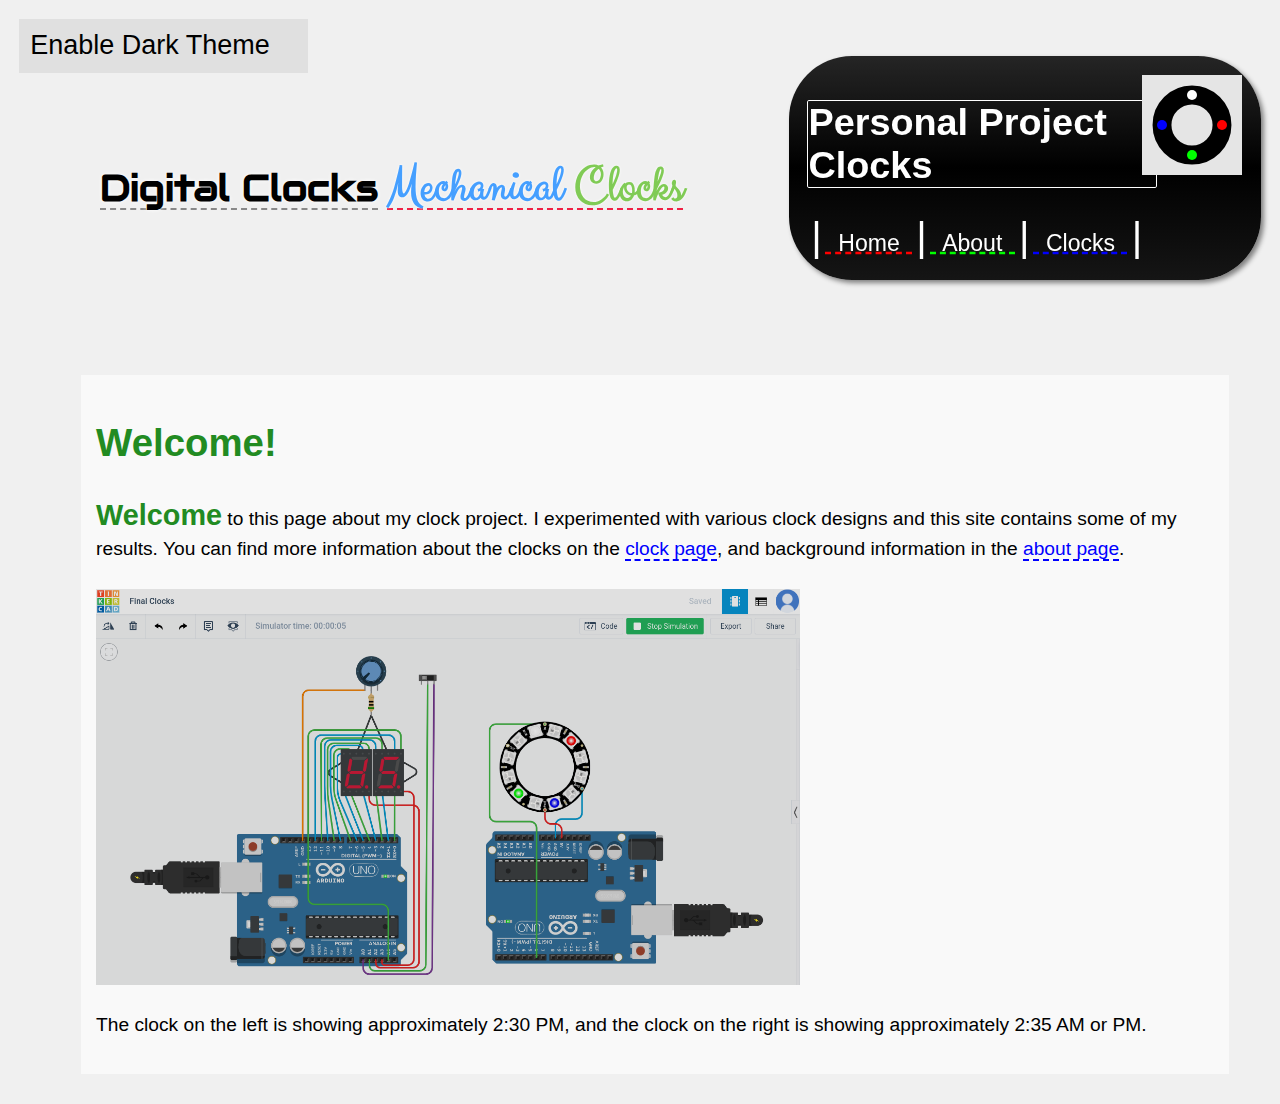
<file: index.html>
<!doctype html>
<html>
   <head>
      <link href='https://fonts.googleapis.com/css?family=Audiowide' rel='stylesheet'>
      <link href='https://fonts.googleapis.com/css?family=Clicker Script' rel='stylesheet'>
      <meta charset="UTF-8">
      <meta name="viewport" content="width=device-width, initial-scale=1.0">
      <link rel="stylesheet" type="text/css" href="https://mt-634-8112-peak.github.io/Project-Clocks/style.css">
      <link rel="icon" type="image/svg+xml" href="[data-uri]">
      <title>Personal Project Clocks</title>
      <style>
      /*
      body{scroll-behavior:smooth;margin:5mm;font-family:sans-serif;background-color:#f0f0f0;}
      header{float:right;padding:5mm;position:sticky;top:0%;left: 100%;background:linear-gradient(#252525, black, #151515);width:35%;height:15%;border-radius:7vmin;margin:3% 0% 0% 0%;box-shadow:3px 3px 5px gray;max-height:50vmin;}
      .header-section{position:sticky;text-align:left;display:inline;color:white;width:50%;height:5%;font-size:4.5vmin;white-space:pre;padding:1mm}
      main{padding:4mm;display:inline-block;background-color:rgb(250, 250, 250, 0.85 );width:90%;height:85%;margin:3mm 5% 3mm 5%;line-height:1.4;word-break:break-all;font-size:1.2em;}
         label{padding:3mm 1cm 3mm 3mm;text-align:center;background-color:#e0e0e0;font-size:3vmin;cursor:pointer;display:inline-block;float:left;}
         label:hover{border:2px solid deepskyblue;filter:brightness(80%);}
         input:checked{animation-name:dark;animation-duration:1s;background-color:#303030;width:110%;height:110%;z-index:-1;display:block;position:fixed;bottom:0%;right:0%;top:-10%;left:-10%;pointer-events:none;border:none;}
         input{appearance:none;}
         span a{color:white;text-decoration:underline dashed blue;padding:1mm;white-space:pre;font-size:1.8vw;}
         span a:focus, span a:hover{text-decoration-style:solid;}
         span a:visited{color:white;}
         a{text-decoration:none;}
         .r{text-decoration-color:#ff0000}
         .g{text-decoration-color:#00ff00}
         .b{text-decoration-color:#0000ff}
         @keyframes dark{
            from{background-color:#f0f0f0;}
            to{background-color:#303030;}
         }
         */
      </style>
   </head>
   <body>
      <label for="dark">Enable Dark Theme</label><input id="dark" type="checkbox">
      <header>
         <svg viewbox="0 0 100 100" preserveAspectRatio="none;" style="background-color:#e5e5e5;float:right;max-height:15vh;max-width:15vw;" width="100" height="100"><circle cx="50" cy="50" r="30" style="stroke:black;stroke-width:5mm;fill:rgb(0,0,0,0);"/><circle cx="50" cy="20" r="5" style="fill:#FFFFFF" /><circle cx="50" cy="80" r="5" style="fill:#00FF00"/><circle cx="20" cy="50" r="5" style="fill:#0000FF"/><circle cx="80" cy="50" r="5" style="fill:#FF0000"/></svg>
         <h1 style="border:1px solid white;color:white;width:80%;height:10%;top:0%;left:50%;font-size:4.2vmin;border-radius:0.5mm;margin-right:5mm;">Personal Project Clocks</h1>
         <span class="header-section">|<a class="r" href="https://mt-634-8112-peak.github.io/Project-Clocks/">  Home  </a>|<a class="g" href="https://mt-634-8112-peak.github.io/Project-Clocks/About.html">  About  </a>|<a class="b" href="https://mt-634-8112-peak.github.io/Project-Clocks/Clocks.html">  Clocks  </a>|</span>
      </header>
      <h1 style="display:inline-block;height:15%;padding:5mm;margin:5% 0% 10% 5%;text-shadow:0px 0px 4px white;"><a class="maindark" href="https://mt-634-8112-peak.github.io/Project-Clocks/Clocks.html#Digital-Clocks"><span style="font-family:Audiowide;color:black;font-size:115%;">Digital Clocks</span></a> <a class="mainrgb" href="https://mt-634-8112-peak.github.io/Project-Clocks/Clocks.html#Mechanical-Clocks"><span style="font-family:'Clicker Script';color:#459fff;font-size:160%;text-shadow:0px 0px 3px white;">Mechanical <span style="color:#80cb55;">Clocks</span></span></a></h1>
      <main><h1 style="color:forestgreen;">Welcome!</h1>
         <h2 style="color:forestgreen;display:inline;">Welcome</h2> to this page about my clock project. I experimented with various clock designs and this site contains some of my results. You can find more information about the clocks on the <a href="https://mt-634-8112-peak.github.io/Project-Clocks/Clocks.html">clock page</a>, and background information in the <a href="https://mt-634-8112-peak.github.io/Project-Clocks/About.html">about page</a>.<br><br><img style="max-width:63%;z-index:-1;" src="https://mt-634-8112-peak.github.io/Project-Clocks/Screenshot%202021-02-27%20at%201.04.42%20AM.png"><p>The clock on the left is showing approximately 2:30 PM, and the clock on the right is showing approximately 2:35 AM or PM.</p>
      </main>
   </body>
</html>
</file>
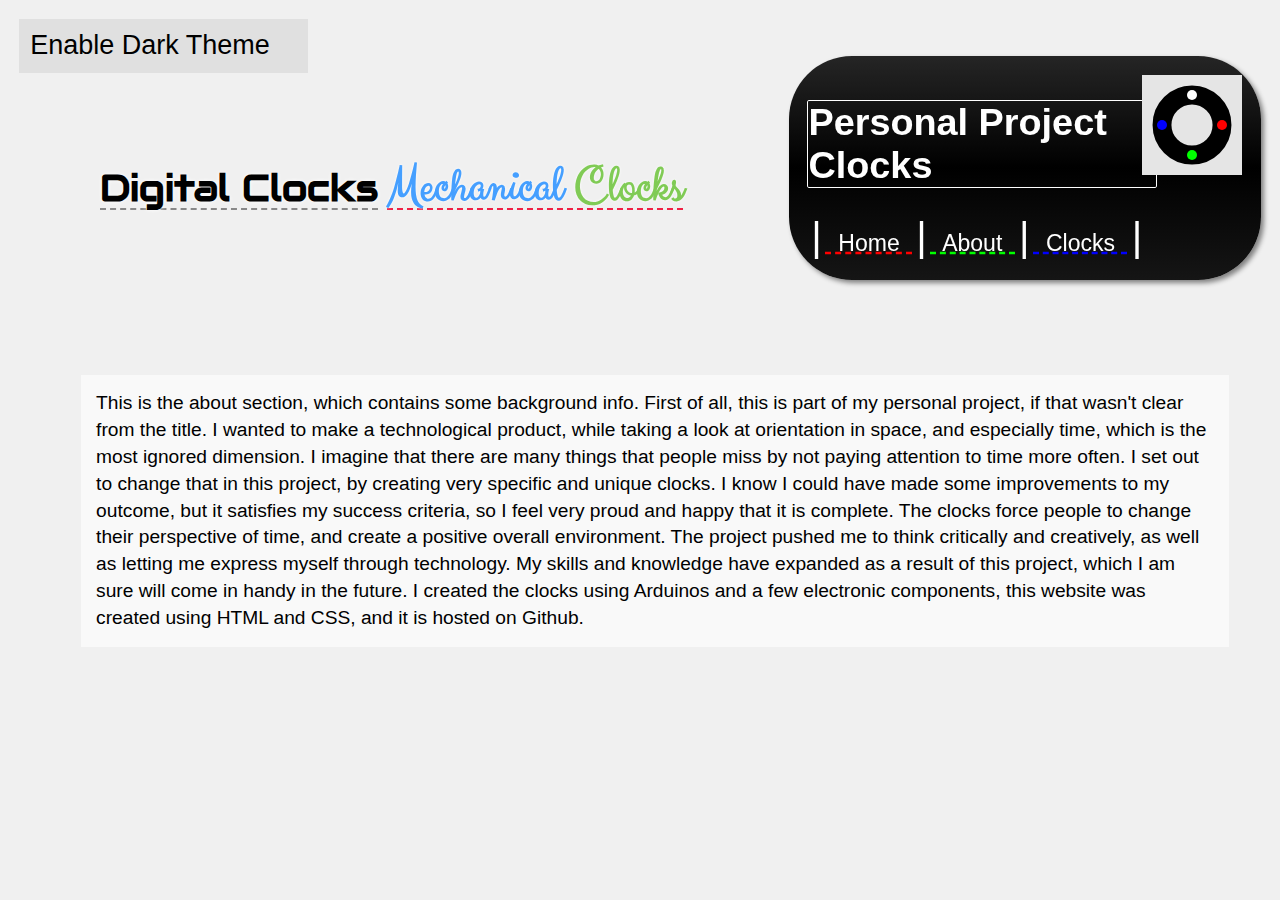
<file: About.html>
<!doctype html>
<html>
   <head>
      <link href='https://fonts.googleapis.com/css?family=Audiowide' rel='stylesheet'>
      <link href='https://fonts.googleapis.com/css?family=Clicker Script' rel='stylesheet'>
      <meta charset="UTF-8">
      <meta name="viewport" content="width=device-width, initial-scale=1.0">
      <link rel="stylesheet" type="text/css" href="https://mt-634-8112-peak.github.io/Project-Clocks/style.css">
      <link rel="icon" type="image/svg+xml" href="[data-uri]">
      <title>Personal Project Clocks</title>
      <style>
         /*
      body{scroll-behavior:smooth;margin:5mm;font-family:sans-serif;background-color:#f0f0f0;}
      header{float:right;padding:5mm;position:sticky;top:0%;left: 100%;background:linear-gradient(#252525, black, #151515);width:35%;height:15%;border-radius:7vmin;margin:3% 0% 0% 0%;box-shadow:3px 3px 5px gray;max-height:50vmin;}
      .header-section{position:sticky;text-align:left;display:inline;color:white;width:50%;height:5%;font-size:4.5vmin;white-space:pre;padding:1mm}
      main{padding:4mm;display:inline-block;background-color:rgb(250, 250, 250, 0.85 );width:90%;height:85%;margin:3mm 5% 3mm 5%;line-height:1.4;word-break:break-all;font-size:1.2em;}
         label{padding:3mm 1cm 3mm 3mm;text-align:center;background-color:#e0e0e0;font-size:3vmin;cursor:pointer;display:inline-block;float:left;}
         label:hover{border:2px solid deepskyblue;filter:brightness(80%);}
         input:checked{animation-name:dark;animation-duration:1s;background-color:#303030;width:110%;height:110%;z-index:-1;display:block;position:fixed;bottom:0%;right:0%;top:-10%;left:-10%;pointer-events:none;border:none;}
         input{appearance:none;}
         span a{color:white;text-decoration:underline dashed blue;padding:1mm;white-space:pre;font-size:1.8vw;}
         span a:focus, span a:hover{text-decoration-style:solid;}
         span a:visited{color:white;}
         a{text-decoration:none;}
         .r{text-decoration-color:#ff0000}
         .g{text-decoration-color:#00ff00}
         .b{text-decoration-color:#0000ff}
         @keyframes dark{
            from{background-color:#f0f0f0;}
            to{background-color:#303030;}
         }
         */
      </style>
   </head>
   <body>
      <label for="dark">Enable Dark Theme</label><input id="dark" type="checkbox">
      <header>
         <svg viewbox="0 0 100 100" preserveAspectRatio="none;" style="background-color:#e5e5e5;float:right;max-height:15vh;max-width:15vw;" width="100" height="100"><circle cx="50" cy="50" r="30" style="stroke:black;stroke-width:5mm;fill:rgb(0,0,0,0);"/><circle cx="50" cy="20" r="5" style="fill:#FFFFFF" /><circle cx="50" cy="80" r="5" style="fill:#00FF00"/><circle cx="20" cy="50" r="5" style="fill:#0000FF"/><circle cx="80" cy="50" r="5" style="fill:#FF0000"/></svg>
         <h1 style="border:1px solid white;color:white;width:80%;height:10%;top:0%;left:50%;font-size:4.2vmin;border-radius:0.5mm;margin-right:5mm;">Personal Project Clocks</h1>
         <span class="header-section">|<a class="r" href="https://mt-634-8112-peak.github.io/Project-Clocks/">  Home  </a>|<a class="g" href="https://mt-634-8112-peak.github.io/Project-Clocks/About.html">  About  </a>|<a class="b" href="https://mt-634-8112-peak.github.io/Project-Clocks/Clocks.html">  Clocks  </a>|</span>
      </header>
      <h1 style="display:inline-block;height:15%;padding:5mm;margin:5% 0% 10% 5%;text-shadow:0px 0px 4px white;"><a class="maindark" href="https://mt-634-8112-peak.github.io/Project-Clocks/Clocks.html#Digital-Clocks"><span style="font-family:Audiowide;color:black;font-size:115%;">Digital Clocks</span></a> <a class="mainrgb" href="https://mt-634-8112-peak.github.io/Project-Clocks/Clocks.html#Mechanical-Clocks"><span style="font-family:'Clicker Script';color:#459fff;font-size:160%;text-shadow:0px 0px 3px white;">Mechanical <span style="color:#80cb55;">Clocks</span></span></a></h1>
      <main>
      This is the about section, which contains some background info. First of all, this is part of my personal project, if that wasn't clear from the title. I wanted to make a technological product, while taking a look at orientation in space, and especially time, which is the most ignored dimension. I imagine that there are many things that people miss by not paying attention to time more often. I set out to change that in this project, by creating very specific and unique clocks. I know I could have made some improvements to my outcome, but it satisfies my success criteria, so I feel very proud and happy that it is complete. The clocks force people to change their perspective of time, and create a positive overall environment. The project pushed me to think critically and creatively, as well as letting me express myself through technology. My skills and knowledge have expanded as a result of this project, which I am sure will come in handy in the future. I created the clocks using Arduinos and a few electronic components, this website was created using HTML and CSS, and it is hosted on Github.
      </main>
   </body>
</html>
</file>
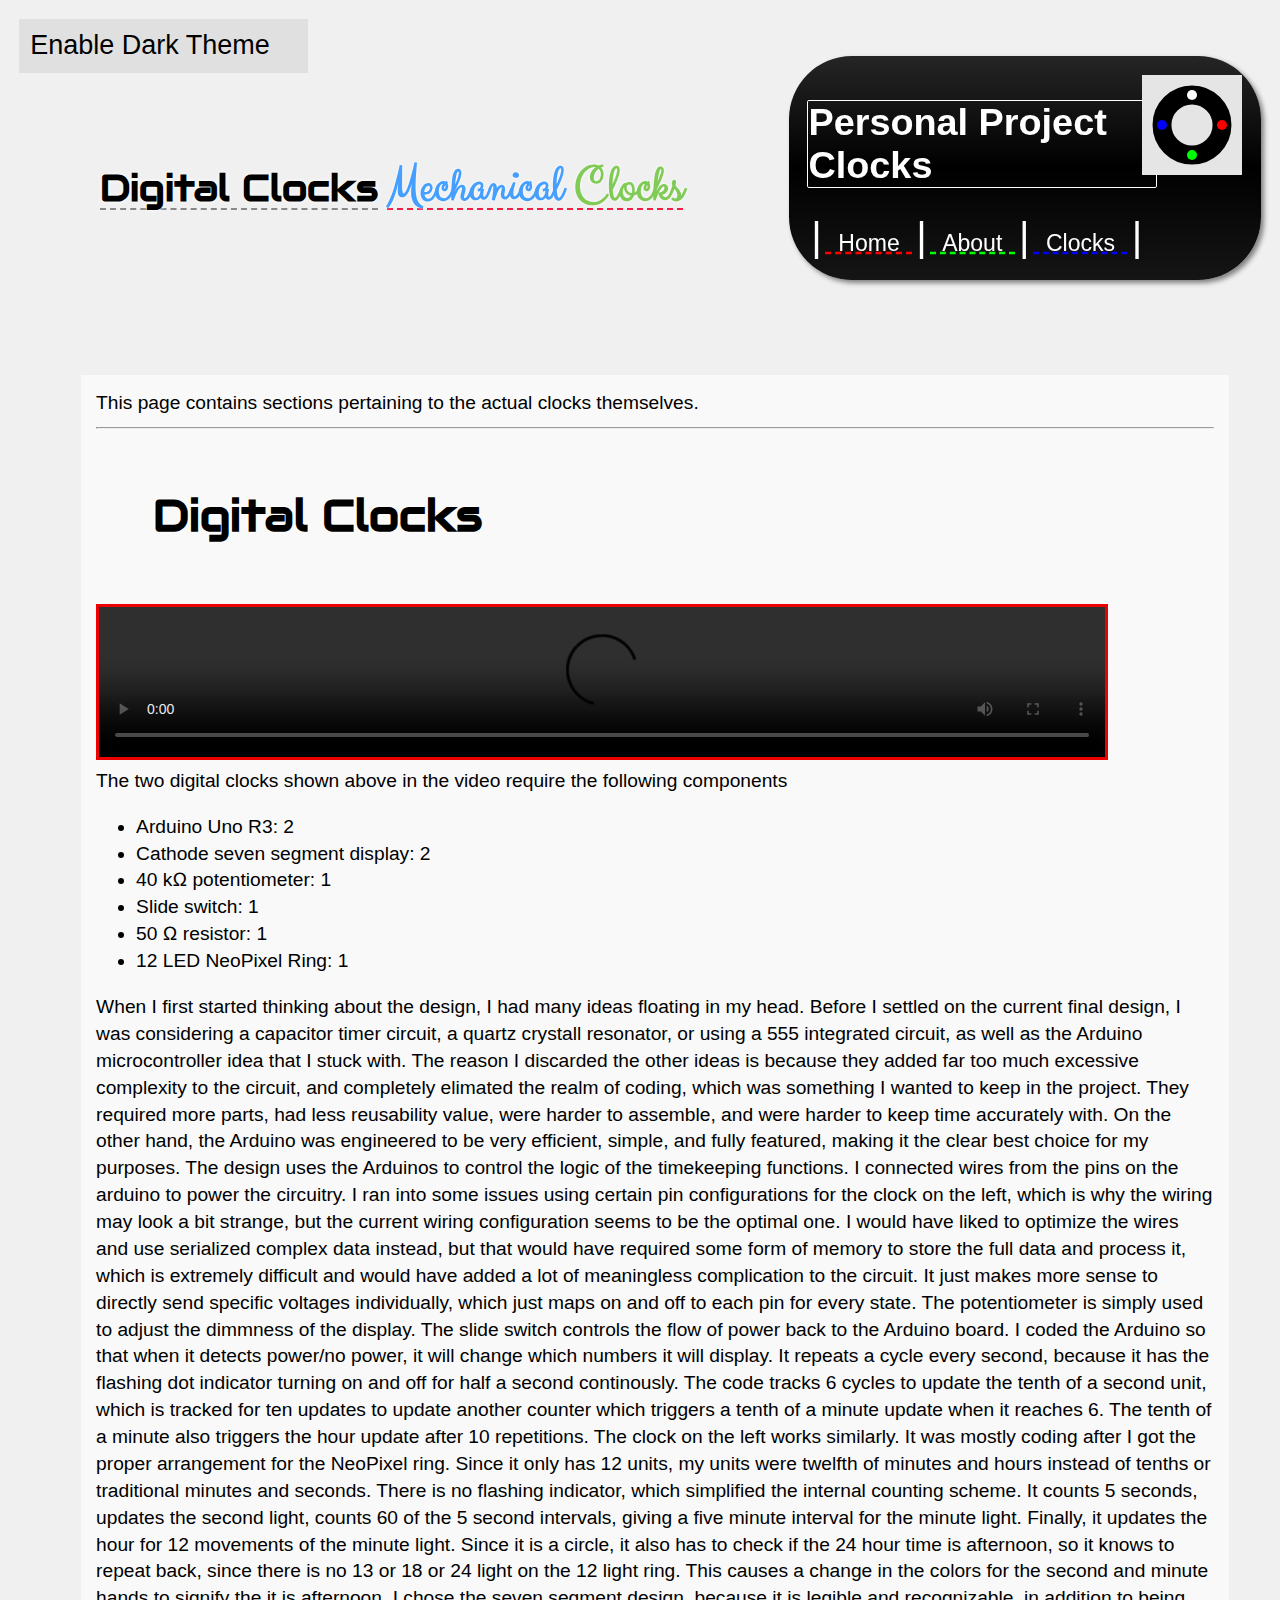
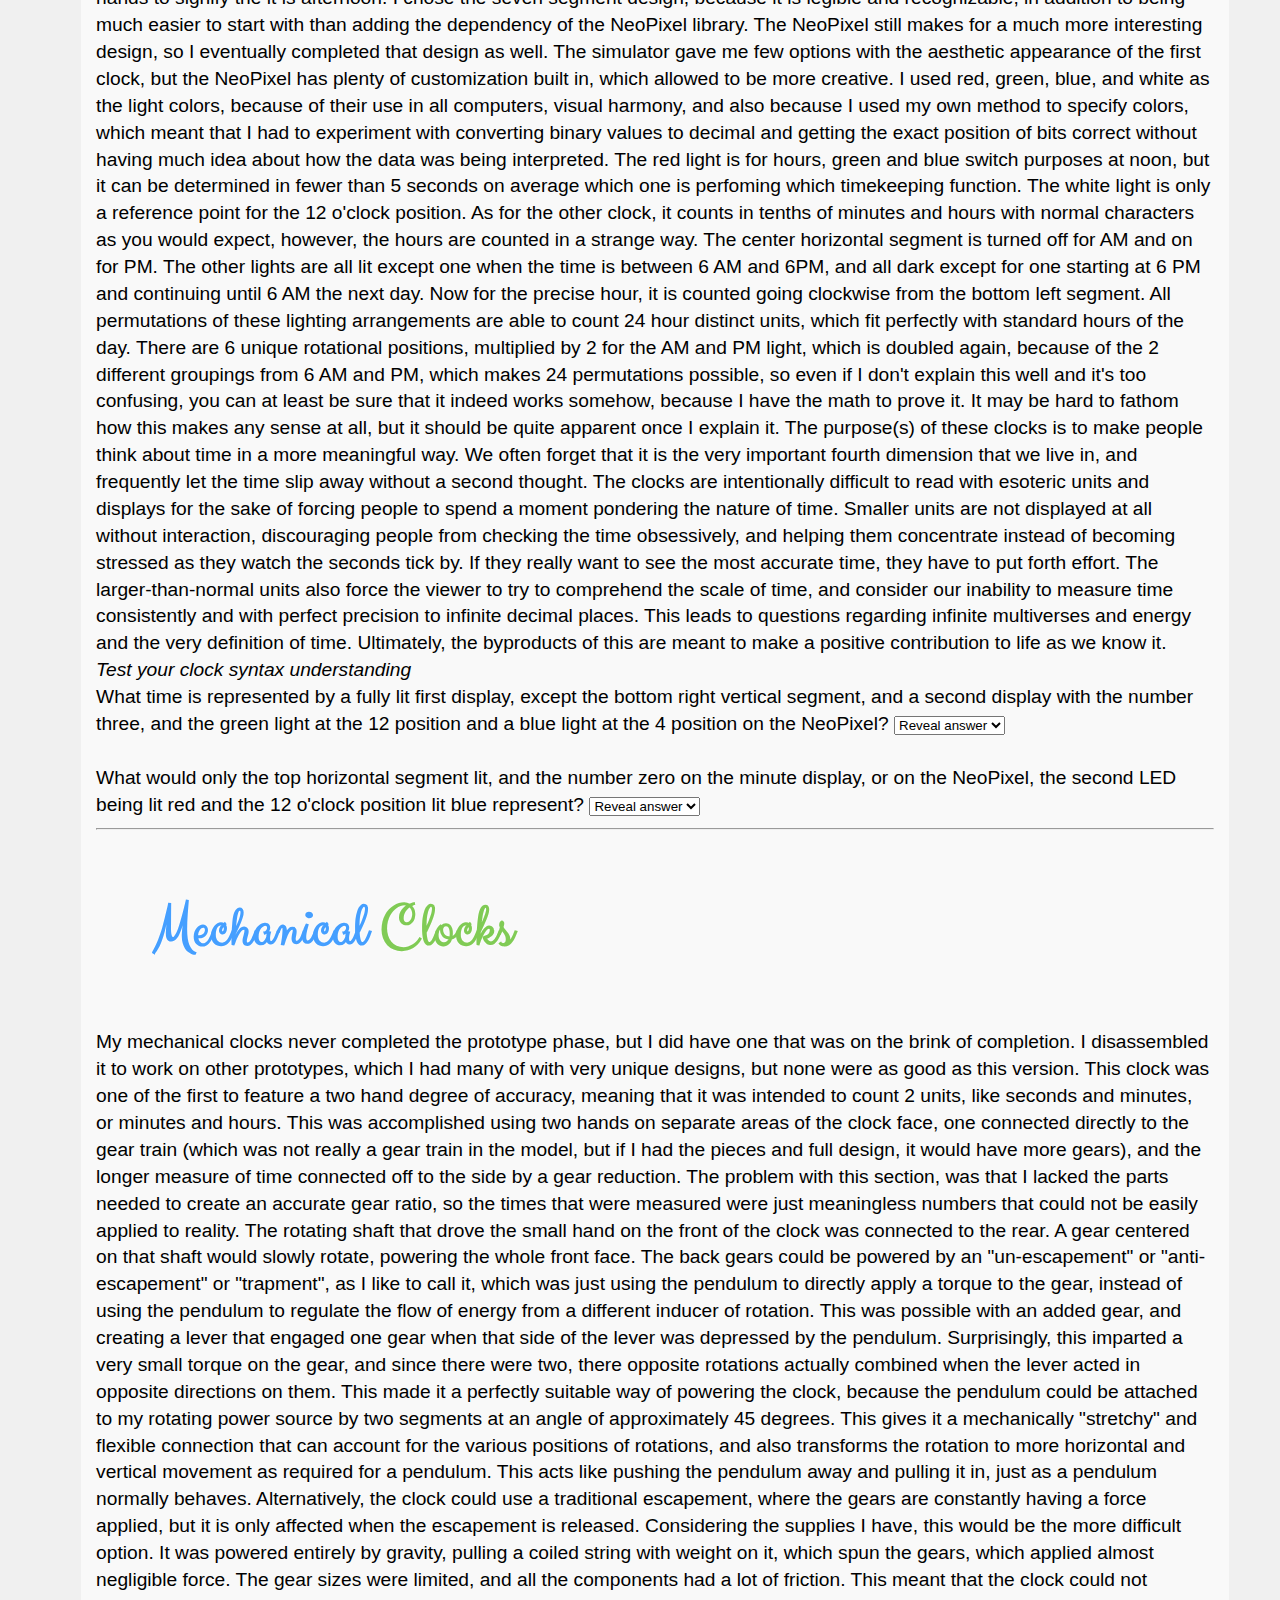
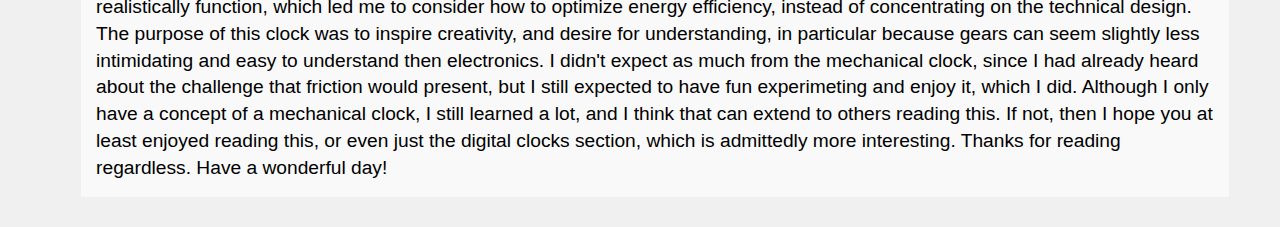
<file: Clocks.html>
<!doctype html>
<html>
   <head>
      <link href='https://fonts.googleapis.com/css?family=Audiowide' rel='stylesheet'>
      <link href='https://fonts.googleapis.com/css?family=Clicker Script' rel='stylesheet'>
      <meta charset="UTF-8">
      <meta name="viewport" content="width=device-width, initial-scale=1.0">
      <link rel="stylesheet" type="text/css" href="https://mt-634-8112-peak.github.io/Project-Clocks/style.css">
      <link rel="icon" type="image/svg+xml" href="[data-uri]">
      <title>Personal Project Clocks</title>
      <style>
         /*
      body{scroll-behavior:smooth;margin:5mm;font-family:sans-serif;background-color:#f0f0f0;}
      header{float:right;padding:5mm;position:sticky;top:0%;left: 100%;background:linear-gradient(#252525, black, #151515);width:35%;height:15%;border-radius:7vmin;margin:3% 0% 0% 0%;box-shadow:3px 3px 5px gray;max-height:50vmin;}
      .header-section{position:sticky;text-align:left;display:inline;color:white;width:50%;height:5%;font-size:4.5vmin;white-space:pre;padding:1mm}
      main{padding:4mm;display:inline-block;background-color:rgb(250, 250, 250, 0.85 );width:90%;height:85%;margin:3mm 5% 3mm 5%;line-height:1.4;word-break:break-all;font-size:1.2em;}
         label{padding:3mm 1cm 3mm 3mm;text-align:center;background-color:#e0e0e0;font-size:3vmin;cursor:pointer;display:inline-block;float:left;}
         label:hover{border:2px solid deepskyblue;filter:brightness(80%);}
         input:checked{animation-name:dark;animation-duration:1s;background-color:#303030;width:110%;height:110%;z-index:-1;display:block;position:fixed;bottom:0%;right:0%;top:-10%;left:-10%;pointer-events:none;border:none;}
         input{appearance:none;}
         span a{color:white;text-decoration:underline dashed blue;padding:1mm;white-space:pre;font-size:1.8vw;}
         span a:focus, span a:hover{text-decoration-style:solid;}
         span a:visited{color:white;}
         a{text-decoration:none;}
         .r{text-decoration-color:#ff0000}
         .g{text-decoration-color:#00ff00}
         .b{text-decoration-color:#0000ff}
         @keyframes dark{
            from{background-color:#f0f0f0;}
            to{background-color:#303030;}
         }
         */
      </style>
   </head>
   <body>
      <label for="dark">Enable Dark Theme</label><input id="dark" type="checkbox">
      <header style="z-index:9999999999999">
         <svg viewbox="0 0 100 100" preserveAspectRatio="none;" style="background-color:#e5e5e5;float:right;max-height:15vh;max-width:15vw;" width="100" height="100"><circle cx="50" cy="50" r="30" style="stroke:black;stroke-width:5mm;fill:rgb(0,0,0,0);"/><circle cx="50" cy="20" r="5" style="fill:#FFFFFF" /><circle cx="50" cy="80" r="5" style="fill:#00FF00"/><circle cx="20" cy="50" r="5" style="fill:#0000FF"/><circle cx="80" cy="50" r="5" style="fill:#FF0000"/></svg>
         <h1 style="border:1px solid white;color:white;width:80%;height:10%;top:0%;left:50%;font-size:4.2vmin;border-radius:0.5mm;margin-right:5mm;">Personal Project Clocks</h1>
         <span class="header-section">|<a class="r" href="https://mt-634-8112-peak.github.io/Project-Clocks/">  Home  </a>|<a class="g" href="https://mt-634-8112-peak.github.io/Project-Clocks/About.html">  About  </a>|<a class="b" href="https://mt-634-8112-peak.github.io/Project-Clocks/Clocks.html">  Clocks  </a>|</span>
      </header>
      <h1 style="display:inline-block;height:15%;padding:5mm;margin:5% 0% 10% 5%;text-shadow:0px 0px 4px white;"><a class="maindark" href="https://mt-634-8112-peak.github.io/Project-Clocks/Clocks.html#Digital-Clocks"><span style="font-family:Audiowide;color:black;font-size:115%;">Digital Clocks</span></a> <a class="mainrgb" href="https://mt-634-8112-peak.github.io/Project-Clocks/Clocks.html#Mechanical-Clocks"><span style="font-family:'Clicker Script';color:#459fff;font-size:160%;text-shadow:0px 0px 3px white;">Mechanical <span style="color:#80cb55;">Clocks</span></span></a></h1>
      <main>
      This page contains sections pertaining to the actual clocks themselves.<hr>
         <h1 id="Digital-Clocks" style="display:block;height:15%;padding:5mm;margin:1cm;text-shadow:0px 0px 4px white;"><span style="font-family:Audiowide;color:black;font-size:115%">Digital Clocks</span></h1><video style="filter:contrast(110%);filter:brightness(93%);width:inherit;max-width:100%;border:3px solid red;z-index:0" controls><source src="https://mt-634-8112-peak.github.io/Project-Clocks/72f90757-2256-41d7-b76f-08f531b36837.webm"></video><br>The two digital clocks shown above in the video require the following components
<ul>
<li>Arduino Uno R3: 2</li>
<li>Cathode seven segment display: 2</li>
<li>40 kΩ potentiometer: 1</li>
<li>Slide switch: 1</li>
<li>50 Ω resistor: 1</li>
<li>12 LED NeoPixel Ring: 1</li>
</ul>
When I first started thinking about the design, I had many ideas floating in my head. Before I settled on the current final design, I was considering a capacitor timer circuit, a quartz crystall resonator, or using a 555 integrated circuit, as well as the Arduino microcontroller idea that I stuck with. The reason I discarded the other ideas is because they added far too much excessive complexity to the circuit, and completely elimated the realm of coding, which was something I wanted to keep in the project. They required more parts, had less reusability value, were harder to assemble, and were harder to keep time accurately with. On the other hand, the Arduino was engineered to be very efficient, simple, and fully featured, making it the clear best choice for my purposes. The design uses the Arduinos to control the logic of the timekeeping functions. I connected wires from the pins on the arduino to power the circuitry. I ran into some issues using certain pin configurations for the clock on the left, which is why the wiring may look a bit strange, but the current wiring configuration seems to be the optimal one. I would have liked to optimize the wires and use serialized complex data instead, but that would have required some form of memory to store the full data and process it, which is extremely difficult and would have added a lot of meaningless complication to the circuit. It just makes more sense to directly send specific voltages individually, which just maps on and off to each pin for every state. The potentiometer is simply used to adjust the dimmness of the display. The slide switch controls the flow of power back to the Arduino board. I coded the Arduino so that when it detects power/no power, it will change which numbers it will display. It repeats a cycle every second, because it has the flashing dot indicator turning on and off for half a second continously. The code tracks 6 cycles to update the tenth of a second unit, which is tracked for ten updates to update another counter which triggers a tenth of a minute update when it reaches 6. The tenth of a minute also triggers the hour update after 10 repetitions. The clock on the left works similarly. It was mostly coding after I got the proper arrangement for the NeoPixel ring. Since it only has 12 units, my units were twelfth of minutes and hours instead of tenths or traditional minutes and seconds. There is no flashing indicator, which simplified the internal counting scheme. It counts 5 seconds, updates the second light, counts 60 of the 5 second intervals, giving a five minute interval for the minute light. Finally, it updates the hour for 12 movements of the minute light. Since it is a circle, it also has to check if the 24 hour time is afternoon, so it knows to repeat back, since there is no 13 or 18 or 24 light on the 12 light ring. This causes a change in the colors for the second and minute hands to signify the it is afternoon. I chose the seven segment design, because it is legible and recognizable, in addition to being much easier to start with than adding the dependency of the NeoPixel library. The NeoPixel still makes for a much more interesting design, so I eventually completed that design as well. The simulator gave me few options with the aesthetic appearance of the first clock, but the NeoPixel has plenty of customization built in, which allowed to be more creative. I used red, green, blue, and white as the light colors, because of their use in all computers, visual harmony, and also because I used my own method to specify colors, which meant that I had to experiment with converting binary values to decimal and getting the exact position of bits correct without having much idea about how the data was being interpreted. The red light is for hours, green and blue switch purposes at noon, but it can be determined in fewer than 5 seconds on average which one is perfoming which timekeeping function. The white light is only a reference point for the 12 o'clock position. As for the other clock, it counts in tenths of minutes and hours with normal characters as you would expect, however, the hours are counted in a strange way. The center horizontal segment is turned off for AM and on for PM. The other lights are all lit except one when the time is between 6 AM and 6PM, and all dark except for one starting at 6 PM and continuing until 6 AM the next day. Now for the precise hour, it is counted going clockwise from the bottom left segment. All permutations of these lighting arrangements are able to count 24 hour distinct units, which fit perfectly with standard hours of the day. There are 6 unique rotational positions, multiplied by 2 for the AM and PM light, which is doubled again, because of the 2 different groupings from 6 AM and PM, which makes 24 permutations possible, so even if I don't explain this well and it's too confusing, you can at least be sure that it indeed works somehow, because I have the math to prove it. It may be hard to fathom how this makes any sense at all, but it should be quite apparent once I  explain it. The purpose(s) of these clocks is to make people think about time in a more meaningful way. We often forget that it is the very important fourth dimension that we live in, and frequently let the time slip away without a second thought. The clocks are intentionally difficult to read with esoteric units and displays for the sake of forcing people to spend a moment pondering the nature of time. Smaller units are not displayed at all without interaction, discouraging people from checking the time obsessively, and helping them concentrate instead of becoming stressed as they watch the seconds tick by. If they really want to see the most accurate time, they have to put forth effort. The larger-than-normal units also force the viewer to try to comprehend the scale of time, and consider our inability to measure time consistently and with perfect precision to infinite decimal places. This leads to questions regarding infinite multiverses and energy and the very definition of time. Ultimately, the byproducts of this are meant to make a positive contribution to life as we know it.<br><i>Test your clock syntax understanding</i><br>What time is represented by a fully lit first display, except the bottom right vertical segment, and a second display with the number three, and the green light at the 12 position and a blue light at the 4 position on the NeoPixel? <select><option>Reveal answer</option><option>4:20 PM</option></select><br><br>What would only the top horizontal segment lit, and the number zero on the minute display, or on the NeoPixel, the second LED being lit red and the 12 o'clock position lit blue represent? <select><option>Reveal answer</option><option>2 AM</option></select> <hr><h1 id="Mechanical-Clocks" style="display:block;height:15%;padding:5mm;margin:1cm;text-shadow:0px 0px 4px white;"><span style="font-family:'Clicker Script';color:#459fff/*#1E90FF#6fa9cf#4169E1#20B2AA*/;font-size:160%;text-shadow:0px 0px 3px white;">Mechanical <span style="color:#80cb55">Clocks</span></span></h1> My mechanical clocks never completed the prototype phase, but I did have one that was on the brink of completion. I disassembled it to work on other prototypes, which I had many of with very unique designs, but none were as good as this version. This clock was one of the first to feature a two hand degree of accuracy, meaning that it was intended to count 2 units, like seconds and minutes, or minutes and hours. This was accomplished using two hands on separate areas of the clock face, one connected directly to the gear train (which was not really a gear train in the model, but if I had the pieces and full design, it would have more gears), and the longer measure of time connected off to the side by a gear reduction. The problem with this section, was that I lacked the parts needed to create an accurate gear ratio, so the times that were measured were just meaningless numbers that could not be easily applied to reality. The rotating shaft that drove the small hand on the front of the clock was connected to the rear. A gear centered on that shaft would slowly rotate, powering the whole front face. The back gears could be powered by an "un-escapement" or "anti-escapement" or "trapment", as I like to call it, which was just using the pendulum to directly apply a torque to the gear, instead of using the pendulum to regulate the flow of energy from a different inducer of rotation. This was possible with an added gear, and creating a lever that engaged one gear when that side of the lever was depressed by the pendulum. Surprisingly, this imparted a very small torque on the gear, and since there were two, there opposite rotations actually combined when the lever acted in opposite directions on them. This made it a perfectly suitable way of powering the clock, because the pendulum could be attached to my rotating power source by two segments at an angle of approximately 45 degrees. This gives it a mechanically "stretchy" and flexible connection that can account for the various positions of rotations, and also transforms the rotation to more horizontal and vertical movement as required for a pendulum. This acts like pushing the pendulum away and pulling it in, just as a pendulum normally behaves. Alternatively, the clock could use a traditional escapement, where the gears are constantly having a force applied, but it is only affected when the escapement is released. Considering the supplies I have, this would be the more difficult option. It was powered entirely by gravity, pulling a coiled string with weight on it, which spun the gears, which applied almost negligible force. The gear sizes were limited, and all the components had a lot of friction. This meant that the clock could not realistically function, which led me to consider how to optimize energy efficiency, instead of concentrating on the technical design. The purpose of this clock was to inspire creativity, and desire for understanding, in particular because gears can seem slightly less intimidating and easy to understand then electronics. I didn't expect as much from the mechanical clock, since I had already heard about the challenge that friction would present, but I still expected to have fun experimeting and enjoy it, which I did. Although I only have a concept of a mechanical clock, I still learned a lot, and I think that can extend to others reading this. If not, then I hope you at least enjoyed reading this, or even just the digital clocks section, which is admittedly more interesting. Thanks for reading regardless. Have a wonderful day!
      </main>
   </body>
</html>
</file>
